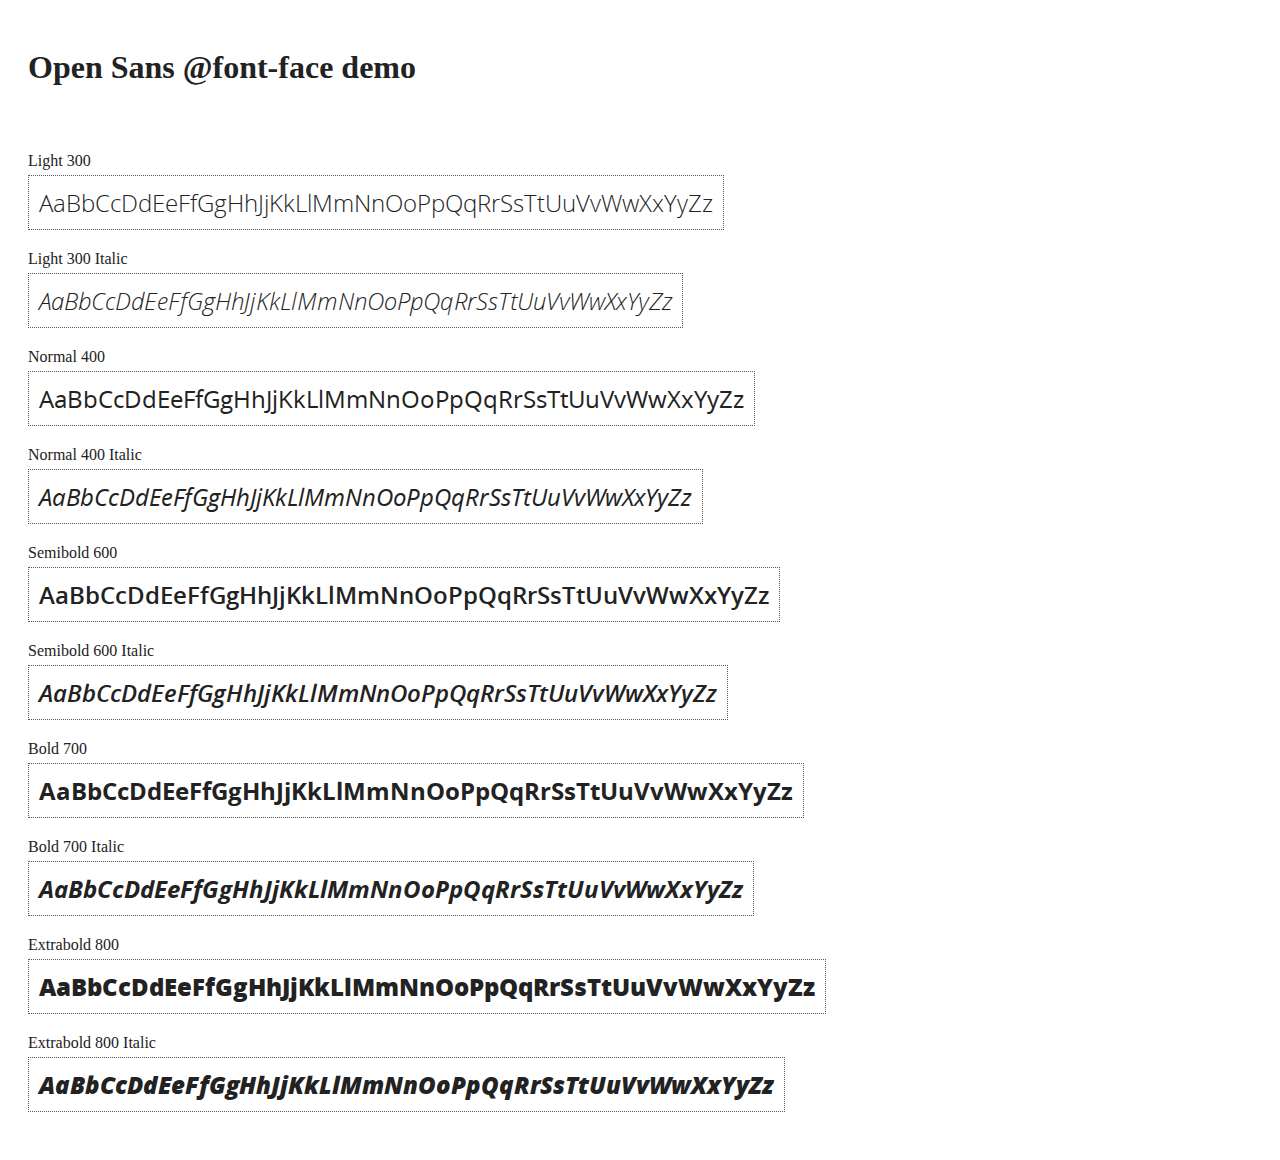
<file: WebContent/libs/angular-1.4.7/docs/components/open-sans-fontface-1.0.4/index.html>
<!DOCTYPE html>
<html>
	<head>
		<title>Open Sans @font-face demo</title>
		<meta charset="UTF-8" />
		<link rel="stylesheet" href="open-sans.css" type="text/css" />
		<style>
		body {
			padding: 20px;
			color: #222;
			background: #fff;
		}

		span { display: block; }

		.font-demo {
			display: inline-block;
			margin: 5px 0 20px;
			padding: 10px;
			border: 1px dotted #555;
			font-family: 'Open Sans';
			font-size: 24px;
		}
		</style>
	</head>
	<body>
		<h1>Open Sans @font-face demo</h1>
		<div style="margin-bottom:20px">
			<iframe src="http://ghbtns.com/github-btn.html?user=FontFaceKit&amp;repo=open-sans&amp;type=watch&amp;count=true"
					style="width:110px;height:20px;border:0"></iframe>
			<iframe src="http://ghbtns.com/github-btn.html?user=FontFaceKit&amp;repo=open-sans&amp;type=fork&amp;count=true"
					style="width:95px;height:20px;border:0"></iframe>
		</div>

		<span>Light 300</span>
		<div class="font-demo" style="font-weight:300">
			AaBbCcDdEeFfGgHhJjKkLlMmNnOoPpQqRrSsTtUuVvWwXxYyZz
		</div>

		<span>Light 300 Italic</span>
		<div class="font-demo" style="font-weight:300;font-style:italic">
			AaBbCcDdEeFfGgHhJjKkLlMmNnOoPpQqRrSsTtUuVvWwXxYyZz
		</div>

		<span>Normal 400</span>
		<div class="font-demo">
			AaBbCcDdEeFfGgHhJjKkLlMmNnOoPpQqRrSsTtUuVvWwXxYyZz
		</div>

		<span>Normal 400 Italic</span>
		<div class="font-demo" style="font-style:italic">
			AaBbCcDdEeFfGgHhJjKkLlMmNnOoPpQqRrSsTtUuVvWwXxYyZz
		</div>

		<span>Semibold 600</span>
		<div class="font-demo" style="font-weight:600">
			AaBbCcDdEeFfGgHhJjKkLlMmNnOoPpQqRrSsTtUuVvWwXxYyZz
		</div>

		<span>Semibold 600 Italic</span>
		<div class="font-demo" style="font-weight:600;font-style:italic">
			AaBbCcDdEeFfGgHhJjKkLlMmNnOoPpQqRrSsTtUuVvWwXxYyZz
		</div>

		<span>Bold 700</span>
		<div class="font-demo" style="font-weight:700">
			AaBbCcDdEeFfGgHhJjKkLlMmNnOoPpQqRrSsTtUuVvWwXxYyZz
		</div>

		<span>Bold 700 Italic</span>
		<div class="font-demo" style="font-weight:700;font-style:italic">
			AaBbCcDdEeFfGgHhJjKkLlMmNnOoPpQqRrSsTtUuVvWwXxYyZz
		</div>

		<span>Extrabold 800</span>
		<div class="font-demo" style="font-weight:800">
			AaBbCcDdEeFfGgHhJjKkLlMmNnOoPpQqRrSsTtUuVvWwXxYyZz
		</div>

		<span>Extrabold 800 Italic</span>
		<div class="font-demo" style="font-weight:800;font-style:italic">
			AaBbCcDdEeFfGgHhJjKkLlMmNnOoPpQqRrSsTtUuVvWwXxYyZz
		</div>
	</body>
</html>
</file>
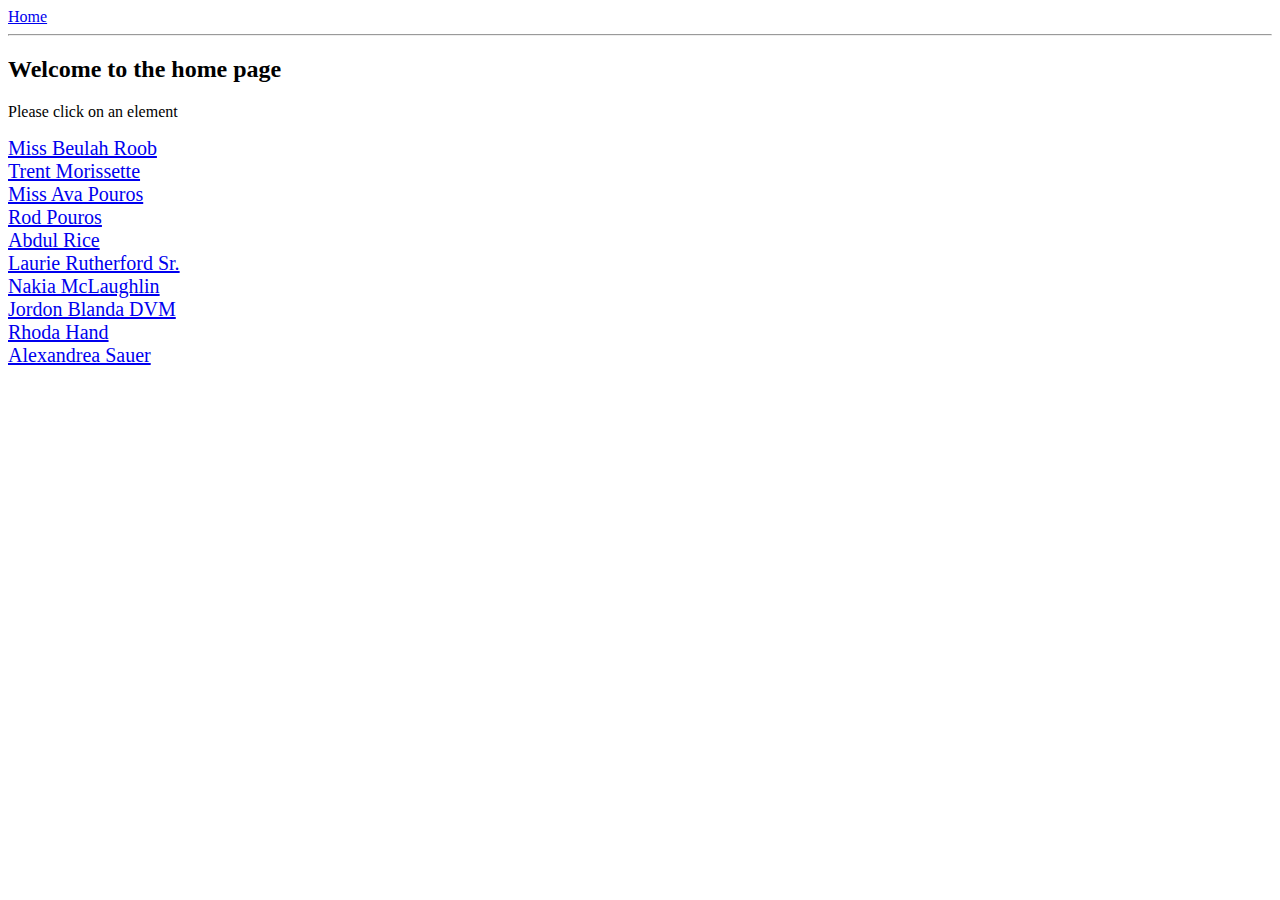
<file: WebContent/libs/angular-1.4.7/docs/examples/example-anchoringExample/index.html>
<!doctype html>
<html lang="en">
<head>
  <meta charset="UTF-8">
  <title>Example - example-anchoringExample</title>
  <link href="animations.css" rel="stylesheet" type="text/css">
  

  <script src="../../../angular.min.js"></script>
  <script src="../../../angular-animate.js"></script>
  <script src="../../../angular-route.js"></script>
  <script src="script.js"></script>
  

  
</head>
<body ng-app="anchoringExample">
  <a href="#/">Home</a>
<hr />
<div class="view-container">
  <div ng-view class="view"></div>
</div>
</body>
</html>
</file>
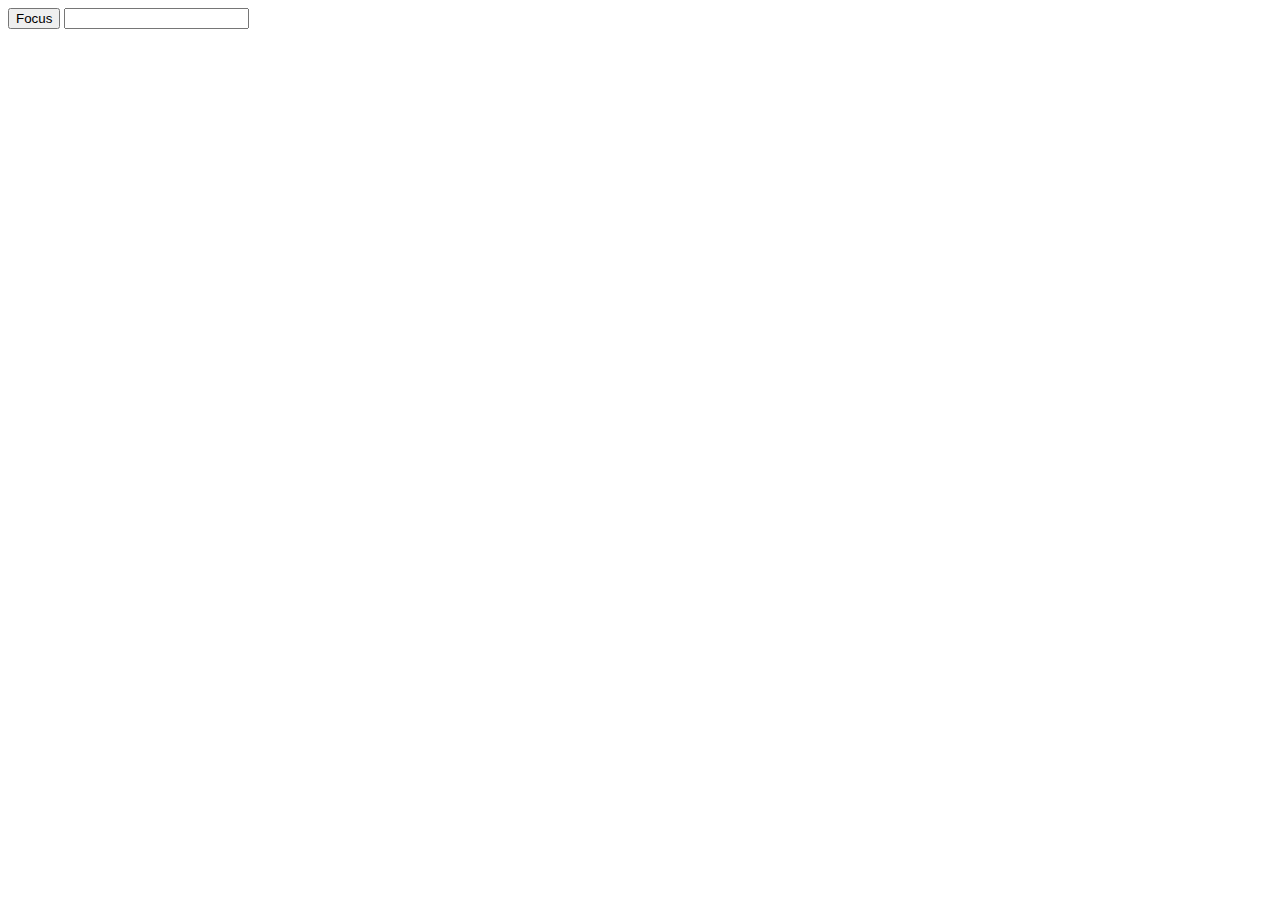
<file: WebContent/libs/angular-1.4.7/docs/examples/example-error-$rootScope-inprog/index.html>
<!doctype html>
<html lang="en">
<head>
  <meta charset="UTF-8">
  <title>Example - example-error-$rootScope-inprog</title>
  

  <script src="../../../angular.min.js"></script>
  <script src="app.js"></script>
  

  
</head>
<body ng-app="app">
  <button ng-click="focusInput = true">Focus</button>
<input ng-focus="count = count + 1" set-focus-if="focusInput" />
</body>
</html>
</file>
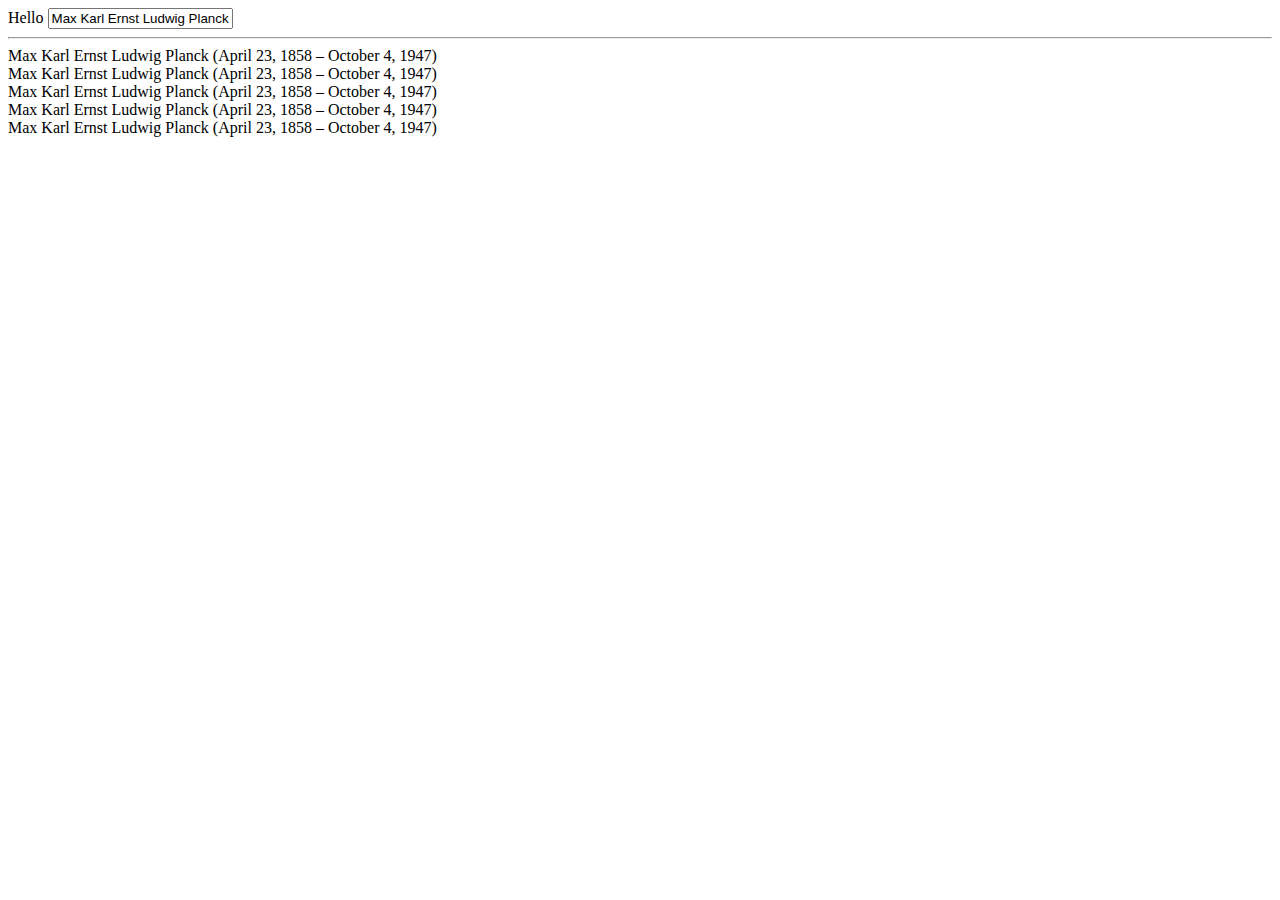
<file: WebContent/libs/angular-1.4.7/docs/examples/example-example10/index.html>
<!doctype html>
<html lang="en">
<head>
  <meta charset="UTF-8">
  <title>Example - example-example10</title>
  

  <script src="../../../angular.min.js"></script>
  <script src="script.js"></script>
  

  
</head>
<body ng-app="docsBindExample">
  <div ng-controller="Controller">
  Hello <input ng-model='name'> <hr/>
  <span ng-bind="name"></span> <br/>
  <span ng:bind="name"></span> <br/>
  <span ng_bind="name"></span> <br/>
  <span data-ng-bind="name"></span> <br/>
  <span x-ng-bind="name"></span> <br/>
</div>
</body>
</html>
</file>
<file: WebContent/libs/angular-1.4.7/docs/components/open-sans-fontface-1.0.4/open-sans.css>
/* Open Sans @font-face kit */

/* BEGIN Light */
@font-face {
  font-family: 'Open Sans';
  src: url('fonts/Light/OpenSans-Light.eot');
  src: url('fonts/Light/OpenSans-Light.eot?#iefix') format('embedded-opentype'),
       url('fonts/Light/OpenSans-Light.woff') format('woff'),
       url('fonts/Light/OpenSans-Light.ttf') format('truetype'),
       url('fonts/Light/OpenSans-Light.svg#OpenSansLight') format('svg');
  font-weight: 300;
  font-style: normal;
}
/* END Light */

/* BEGIN Light Italic */
@font-face {
  font-family: 'Open Sans';
  src: url('fonts/LightItalic/OpenSans-LightItalic.eot');
  src: url('fonts/LightItalic/OpenSans-LightItalic.eot?#iefix') format('embedded-opentype'),
       url('fonts/LightItalic/OpenSans-LightItalic.woff') format('woff'),
       url('fonts/LightItalic/OpenSans-LightItalic.ttf') format('truetype'),
       url('fonts/LightItalic/OpenSans-LightItalic.svg#OpenSansLightItalic') format('svg');
  font-weight: 300;
  font-style: italic;
}
/* END Light Italic */

/* BEGIN Regular */
@font-face {
  font-family: 'Open Sans';
  src: url('fonts/Regular/OpenSans-Regular.eot');
  src: url('fonts/Regular/OpenSans-Regular.eot?#iefix') format('embedded-opentype'),
       url('fonts/Regular/OpenSans-Regular.woff') format('woff'),
       url('fonts/Regular/OpenSans-Regular.ttf') format('truetype'),
       url('fonts/Regular/OpenSans-Regular.svg#OpenSansRegular') format('svg');
  font-weight: normal;
  font-style: normal;
}
/* END Regular */

/* BEGIN Italic */
@font-face {
  font-family: 'Open Sans';
  src: url('fonts/Italic/OpenSans-Italic.eot');
  src: url('fonts/Italic/OpenSans-Italic.eot?#iefix') format('embedded-opentype'),
       url('fonts/Italic/OpenSans-Italic.woff') format('woff'),
       url('fonts/Italic/OpenSans-Italic.ttf') format('truetype'),
       url('fonts/Italic/OpenSans-Italic.svg#OpenSansItalic') format('svg');
  font-weight: normal;
  font-style: italic;
}
/* END Italic */

/* BEGIN Semibold */
@font-face {
  font-family: 'Open Sans';
  src: url('fonts/Semibold/OpenSans-Semibold.eot');
  src: url('fonts/Semibold/OpenSans-Semibold.eot?#iefix') format('embedded-opentype'),
       url('fonts/Semibold/OpenSans-Semibold.woff') format('woff'),
       url('fonts/Semibold/OpenSans-Semibold.ttf') format('truetype'),
       url('fonts/Semibold/OpenSans-Semibold.svg#OpenSansSemibold') format('svg');
  font-weight: 600;
  font-style: normal;
}
/* END Semibold */

/* BEGIN Semibold Italic */
@font-face {
  font-family: 'Open Sans';
  src: url('fonts/SemiboldItalic/OpenSans-SemiboldItalic.eot');
  src: url('fonts/SemiboldItalic/OpenSans-SemiboldItalic.eot?#iefix') format('embedded-opentype'),
       url('fonts/SemiboldItalic/OpenSans-SemiboldItalic.woff') format('woff'),
       url('fonts/SemiboldItalic/OpenSans-SemiboldItalic.ttf') format('truetype'),
       url('fonts/SemiboldItalic/OpenSans-SemiboldItalic.svg#OpenSansSemiboldItalic') format('svg');
  font-weight: 600;
  font-style: italic;
}
/* END Semibold Italic */

/* BEGIN Bold */
@font-face {
  font-family: 'Open Sans';
  src: url('fonts/Bold/OpenSans-Bold.eot');
  src: url('fonts/Bold/OpenSans-Bold.eot?#iefix') format('embedded-opentype'),
       url('fonts/Bold/OpenSans-Bold.woff') format('woff'),
       url('fonts/Bold/OpenSans-Bold.ttf') format('truetype'),
       url('fonts/Bold/OpenSans-Bold.svg#OpenSansBold') format('svg');
  font-weight: bold;
  font-style: normal;
}
/* END Bold */

/* BEGIN Bold Italic */
@font-face {
  font-family: 'Open Sans';
  src: url('fonts/BoldItalic/OpenSans-BoldItalic.eot');
  src: url('fonts/BoldItalic/OpenSans-BoldItalic.eot?#iefix') format('embedded-opentype'),
       url('fonts/BoldItalic/OpenSans-BoldItalic.woff') format('woff'),
       url('fonts/BoldItalic/OpenSans-BoldItalic.ttf') format('truetype'),
       url('fonts/BoldItalic/OpenSans-BoldItalic.svg#OpenSansBoldItalic') format('svg');
  font-weight: bold;
  font-style: italic;
}
/* END Bold Italic */

/* BEGIN Extrabold */
@font-face {
  font-family: 'Open Sans';
  src: url('fonts/ExtraBold/OpenSans-ExtraBold.eot');
  src: url('fonts/ExtraBold/OpenSans-ExtraBold.eot?#iefix') format('embedded-opentype'),
       url('fonts/ExtraBold/OpenSans-ExtraBold.woff') format('woff'),
       url('fonts/ExtraBold/OpenSans-ExtraBold.ttf') format('truetype'),
       url('fonts/ExtraBold/OpenSans-ExtraBold.svg#OpenSansExtrabold') format('svg');
  font-weight: 800;
  font-style: normal;
}
/* END Extrabold */

/* BEGIN Extrabold Italic */
@font-face {
  font-family: 'Open Sans';
  src: url('fonts/ExtraBoldItalic/OpenSans-ExtraBoldItalic.eot');
  src: url('fonts/ExtraBoldItalic/OpenSans-ExtraBoldItalic.eot?#iefix') format('embedded-opentype'),
       url('fonts/ExtraBoldItalic/OpenSans-ExtraBoldItalic.woff') format('woff'),
       url('fonts/ExtraBoldItalic/OpenSans-ExtraBoldItalic.ttf') format('truetype'),
       url('fonts/ExtraBoldItalic/OpenSans-ExtraBoldItalic.svg#OpenSansExtraboldItalic') format('svg');
  font-weight: 800;
  font-style: italic;
}
/* END Extrabold Italic */
</file>
<file: WebContent/libs/angular-1.4.7/docs/examples/example-anchoringExample/animations.css>
.record {
  display:block;
  font-size:20px;
}
.profile {
  background:black;
  color:white;
  font-size:100px;
}
.view-container {
  position:relative;
}
.view-container > .view.ng-animate {
  position:absolute;
  top:0;
  left:0;
  width:100%;
  min-height:500px;
}
.view.ng-enter, .view.ng-leave,
.record.ng-anchor {
  transition:0.5s linear all;
}
.view.ng-enter {
  transform:translateX(100%);
}
.view.ng-enter.ng-enter-active, .view.ng-leave {
  transform:translateX(0%);
}
.view.ng-leave.ng-leave-active {
  transform:translateX(-100%);
}
.record.ng-anchor-out {
  background:red;
}
</file>
